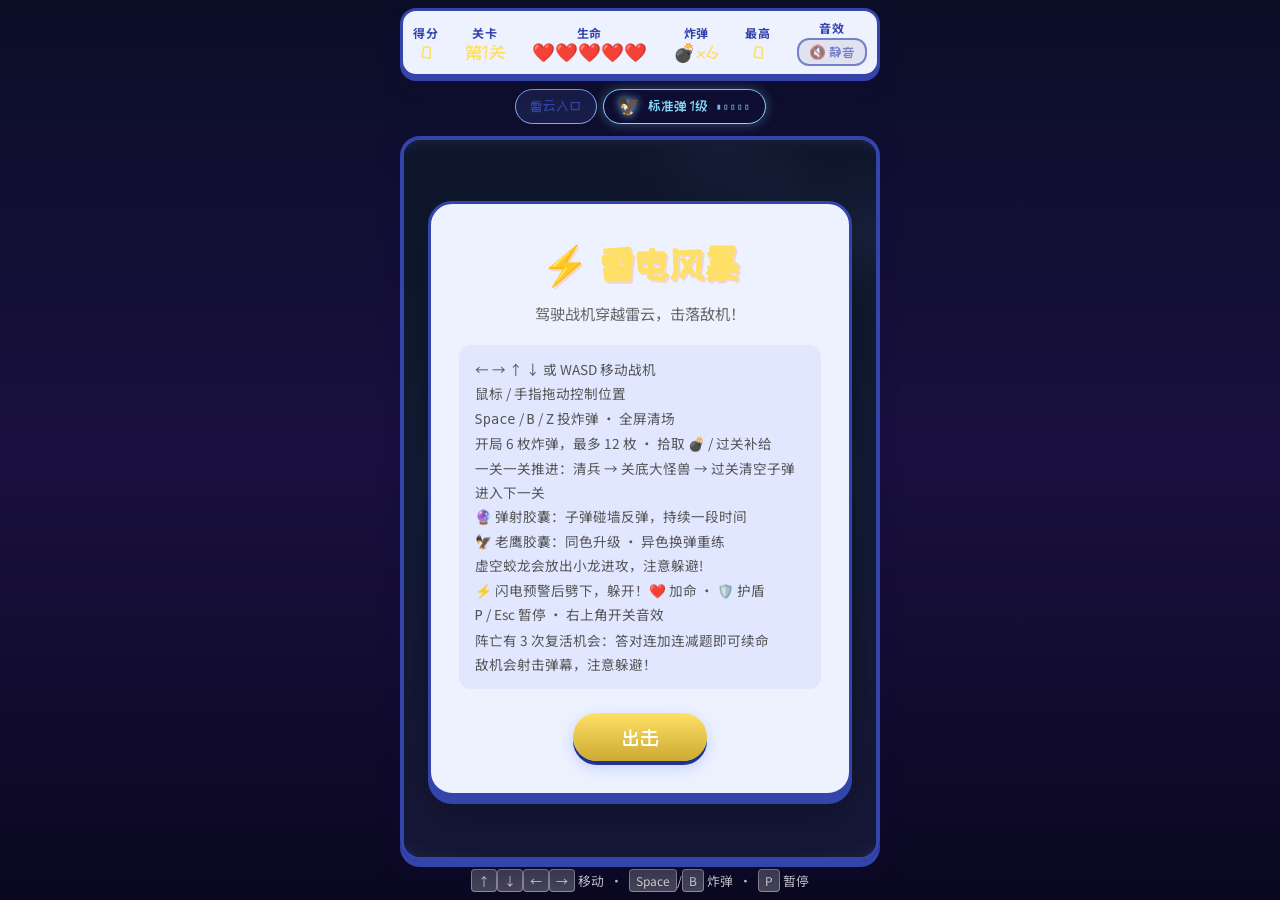
<file: leidian/index.html>
<!DOCTYPE html>
<html lang="zh-CN">
<head>
  <meta charset="UTF-8">
  <meta name="viewport" content="width=device-width, initial-scale=1.0, user-scalable=no">
  <title>雷电风暴 · Thunder Strike</title>
  <link rel="preconnect" href="https://fonts.googleapis.com">
  <link rel="preconnect" href="https://fonts.gstatic.com" crossorigin>
  <link href="https://fonts.googleapis.com/css2?family=ZCOOL+KuaiLe&family=Noto+Sans+SC:wght@400;700&display=swap" rel="stylesheet">
  <link rel="stylesheet" href="style.css">
</head>
<body>
  <div id="app">
    <header class="hud">
      <div class="hud-item">
        <span class="hud-label">得分</span>
        <span id="score" class="hud-value">0</span>
      </div>
      <div class="hud-item">
        <span class="hud-label">关卡</span>
        <span id="stage" class="hud-value" title="雷云入口">第1关</span>
      </div>
      <div class="hud-item">
        <span class="hud-label">生命</span>
        <span id="lives" class="hud-value">❤️❤️❤️❤️❤️</span>
      </div>
      <div class="hud-item">
        <span class="hud-label">炸弹</span>
        <span id="bombs" class="hud-value">💣💣💣</span>
      </div>
      <div class="hud-item">
        <span class="hud-label">最高</span>
        <span id="highscore" class="hud-value">0</span>
      </div>
      <div class="hud-item hud-item--mute">
        <span class="hud-label">音效</span>
        <button id="btn-mute" class="btn-mute muted" type="button" title="点击开启音效">🔇 静音</button>
      </div>
    </header>

    <div id="weapons" class="weapons-bar"></div>

    <div class="canvas-wrap">
      <canvas id="game" width="480" height="720"></canvas>
      <button id="btn-bomb" class="btn-bomb" type="button" title="投炸弹" disabled>💣 3</button>

      <div id="overlay-start" class="overlay">
        <div class="overlay-card">
          <h1>⚡ 雷电风暴</h1>
          <p class="subtitle">驾驶战机穿越雷云，击落敌机！</p>
          <ul class="tips">
            <li>← → ↑ ↓ 或 WASD 移动战机</li>
            <li>鼠标 / 手指拖动控制位置</li>
            <li><kbd>Space</kbd> / <kbd>B</kbd> / <kbd>Z</kbd> 投炸弹 · 全屏清场</li>
            <li>开局 6 枚炸弹，最多 12 枚 · 拾取 💣 / 过关补给</li>
            <li>一关一关推进：清兵 → 关底大怪兽 → 过关清空子弹进入下一关</li>
            <li>🔮 弹射胶囊：子弹碰墙反弹，持续一段时间</li>
            <li>🦅 老鹰胶囊：同色升级 · 异色换弹重练</li>
            <li>虚空蛟龙会放出小龙进攻，注意躲避!</li>
            <li>⚡ 闪电预警后劈下，躲开！❤️ 加命 · 🛡️ 护盾</li>
            <li><kbd>P</kbd> / Esc 暂停 · 右上角开关音效</li>
            <li>阵亡有 3 次复活机会：答对连加连减题即可续命</li>
            <li>敌机会射击弹幕，注意躲避！</li>
          </ul>
          <button id="btn-start" class="btn-primary">出击</button>
        </div>
      </div>

      <div id="overlay-pause" class="overlay hidden">
        <div class="overlay-card">
          <h2 class="overlay-title">暂停</h2>
          <button id="btn-resume" class="btn-primary">继续</button>
        </div>
      </div>

      <div id="overlay-revive" class="overlay hidden">
        <div class="overlay-card overlay-card--revive">
          <h2 class="overlay-title">最后机会！</h2>
          <p class="revive-hint">答对这道连加连减题即可复活（每局共 3 次）</p>
          <div id="revive-expr" class="revive-expr">1 + 2 - 3 = ?</div>
          <form id="revive-form" class="revive-form" autocomplete="off">
            <input id="revive-answer" class="revive-input" type="number" inputmode="numeric" placeholder="答案" required>
            <button type="submit" class="btn-primary">复活</button>
          </form>
          <p id="revive-feedback" class="revive-feedback"></p>
          <button id="btn-revive-skip" class="btn-secondary" type="button">放弃复活</button>
        </div>
      </div>

      <div id="overlay-gameover" class="overlay hidden">
        <div class="overlay-card overlay-card--gameover">
          <h2 class="overlay-title">游戏结束</h2>
          <div class="score-panel">
            <span class="score-label">本次得分</span>
            <span id="final-score" class="score-number">0</span>
          </div>
          <div id="new-record" class="record-badge hidden">🎉 新纪录</div>
          <button id="btn-restart" class="btn-primary">再来一局</button>
        </div>
      </div>
    </div>

    <footer class="controls-hint">
      <kbd>↑</kbd><kbd>↓</kbd><kbd>←</kbd><kbd>→</kbd> 移动 &nbsp;·&nbsp;
      <kbd>Space</kbd>/<kbd>B</kbd> 炸弹 &nbsp;·&nbsp; <kbd>P</kbd> 暂停
    </footer>
  </div>

  <script src="audio.js"></script>
  <script src="game.js"></script>
</body>
</html>
</file>
<file: leidian/style.css>
*,
*::before,
*::after {
  box-sizing: border-box;
  margin: 0;
  padding: 0;
}

:root {
  --sky-top: #0a0e27;
  --sky-bottom: #1a1040;
  --grass: #141b3d;
  --grass-dark: #0a0820;
  --wood: #3344aa;
  --wood-light: #6677cc;
  --cream: #eef2ff;
  --accent: #ffe066;
  --accent-dark: #ccaa33;
  --shadow: rgba(20, 10, 60, 0.45);
  --font-display: 'ZCOOL KuaiLe', cursive;
  --font-body: 'Noto Sans SC', sans-serif;
}

html, body {
  height: 100%;
  overflow: hidden;
}

body {
  font-family: var(--font-body);
  background: linear-gradient(180deg, var(--sky-top) 0%, var(--sky-bottom) 50%, #0a0820 100%);
  display: flex;
  align-items: stretch;
  justify-content: center;
  min-height: 100dvh;
  padding: max(8px, env(safe-area-inset-top)) 8px max(8px, env(safe-area-inset-bottom));
}

#app {
  display: flex;
  flex-direction: column;
  align-items: center;
  gap: 8px;
  width: 100%;
  max-width: 520px;
  height: 100%;
  max-height: 100dvh;
  overflow: hidden;
}

.hud {
  display: flex;
  justify-content: space-between;
  align-items: center;
  gap: 4px;
  width: 100%;
  max-width: 480px;
  background: var(--cream);
  border: 3px solid var(--wood);
  border-radius: 16px;
  padding: 8px 10px;
  box-shadow: 0 4px 0 var(--wood), 0 8px 20px var(--shadow);
  flex-wrap: wrap;
}

.hud-item {
  display: flex;
  flex-direction: column;
  align-items: center;
  gap: 2px;
}

.hud-label {
  font-size: 0.75rem;
  color: var(--wood);
  font-weight: 700;
  letter-spacing: 0.05em;
}

.hud-value {
  font-family: var(--font-display);
  font-size: 1.15rem;
  color: var(--accent);
  line-height: 1;
  white-space: nowrap;
}

.hud-item--mute {
  justify-content: center;
}

.btn-mute {
  font-family: var(--font-display);
  font-size: 0.85rem;
  line-height: 1.2;
  color: var(--wood);
  background: rgba(51, 68, 170, 0.12);
  border: 2px solid var(--wood);
  border-radius: 12px;
  padding: 4px 10px;
  min-width: 52px;
  cursor: pointer;
  transition: transform 0.12s, background 0.15s, box-shadow 0.15s;
  position: relative;
  z-index: 100;
  pointer-events: auto;
  -webkit-tap-highlight-color: transparent;
  touch-action: manipulation;
}

.btn-mute.sound-on {
  background: rgba(100, 180, 255, 0.2);
  box-shadow: 0 0 8px rgba(100, 180, 255, 0.35);
}

.btn-mute--tap {
  transform: scale(0.92);
  background: rgba(255, 224, 102, 0.35);
}

.btn-mute:hover {
  transform: scale(1.05);
}

.btn-mute.muted {
  opacity: 0.65;
  background: rgba(80, 80, 100, 0.15);
  box-shadow: none;
}

.sound-toast {
  position: fixed;
  top: 20%;
  left: 50%;
  transform: translate(-50%, -8px);
  background: rgba(15, 20, 50, 0.92);
  color: #ffe066;
  font-family: var(--font-display);
  font-size: 1.1rem;
  padding: 10px 22px;
  border-radius: 12px;
  border: 2px solid #6677cc;
  z-index: 9999;
  pointer-events: none;
  opacity: 0;
  transition: opacity 0.2s, transform 0.2s;
}

.sound-toast.show {
  opacity: 1;
  transform: translate(-50%, 0);
}

.hud {
  position: relative;
  z-index: 50;
  flex-shrink: 0;
  width: 100%;
  max-width: 480px;
}

.weapons-bar {
  display: flex;
  flex-wrap: wrap;
  gap: 6px;
  justify-content: center;
  width: 100%;
  max-width: 480px;
  min-height: 28px;
  padding: 4px 8px;
  flex-shrink: 0;
}

.weapon-tag {
  font-family: var(--font-display);
  font-size: 0.85rem;
  color: var(--wc, var(--accent));
  background: rgba(20, 20, 60, 0.08);
  border: 1.5px solid var(--wc, var(--accent));
  border-radius: 999px;
  padding: 4px 14px;
  line-height: 1.4;
  display: inline-flex;
  align-items: center;
  gap: 8px;
}

.weapon-active {
  background: rgba(20, 20, 80, 0.12);
  box-shadow: 0 0 12px color-mix(in srgb, var(--wc) 35%, transparent);
}

.weapon-eagle {
  font-size: 1.1rem;
  filter: drop-shadow(0 0 4px var(--wc));
}

.weapon-stage {
  --wc: #88aaff;
  color: #3344aa;
  background: rgba(100, 140, 255, 0.12);
}

.weapon-bounce {
  --wc: #c88cff;
  color: #6633aa;
  background: rgba(200, 140, 255, 0.18);
  animation: bouncePulse 0.8s ease-in-out infinite alternate;
}

@keyframes bouncePulse {
  from { box-shadow: 0 0 0 rgba(200, 140, 255, 0); }
  to { box-shadow: 0 0 10px rgba(200, 140, 255, 0.45); }
}

.weapon-bars {
  font-size: 0.7rem;
  letter-spacing: 1px;
  opacity: 0.85;
}

.canvas-wrap {
  position: relative;
  flex: 1;
  min-height: 0;
  width: 100%;
  max-width: 480px;
  display: flex;
  align-items: center;
  justify-content: center;
  border: 4px solid var(--wood);
  border-radius: 20px;
  overflow: hidden;
  box-shadow:
    0 6px 0 var(--wood),
    0 12px 30px var(--shadow),
    inset 0 0 60px rgba(255, 255, 255, 0.15);
  line-height: 0;
}

.btn-bomb {
  position: absolute;
  right: 14px;
  bottom: 18px;
  z-index: 5;
  width: 64px;
  height: 64px;
  border-radius: 50%;
  border: 3px solid #ffcc66;
  background: radial-gradient(circle at 35% 30%, #ffe9a8, #cc7722 70%, #884400);
  color: #1a1040;
  font-family: var(--font-display);
  font-size: 1rem;
  font-weight: 700;
  cursor: pointer;
  box-shadow: 0 4px 0 #664400, 0 8px 18px rgba(0, 0, 0, 0.35);
  touch-action: manipulation;
  -webkit-tap-highlight-color: transparent;
  line-height: 1.1;
  transition: transform 0.1s, opacity 0.15s;
}

.btn-bomb:hover:not(:disabled) {
  transform: scale(1.06);
}

.btn-bomb:active:not(:disabled) {
  transform: scale(0.94);
  box-shadow: 0 2px 0 #664400, 0 4px 10px rgba(0, 0, 0, 0.3);
}

.btn-bomb:disabled {
  opacity: 0.35;
  cursor: not-allowed;
  filter: grayscale(0.4);
}

#game {
  display: block;
  width: 100%;
  max-width: 480px;
  max-height: 100%;
  height: auto;
  touch-action: none;
  cursor: none;
}

.overlay {
  position: absolute;
  inset: 0;
  display: flex;
  align-items: center;
  justify-content: center;
  background: rgba(20, 30, 50, 0.55);
  backdrop-filter: blur(4px);
  z-index: 10;
  transition: opacity 0.3s ease;
  line-height: 1.5;
}

.overlay.hidden {
  display: none;
}

.overlay-card {
  background: var(--cream);
  border: 3px solid var(--wood);
  border-radius: 24px;
  padding: 32px 28px;
  text-align: center;
  max-width: 90%;
  min-width: 240px;
  box-shadow: 0 8px 0 var(--wood), 0 16px 40px rgba(0, 0, 0, 0.3);
  animation: popIn 0.4s cubic-bezier(0.34, 1.56, 0.64, 1);
  display: flex;
  flex-direction: column;
  align-items: center;
  gap: 0;
}

.overlay-title {
  font-family: var(--font-display);
  font-size: 1.75rem;
  color: var(--wood);
  margin: 0 0 20px;
  line-height: 1.2;
}

@keyframes popIn {
  from {
    opacity: 0;
    transform: scale(0.8) translateY(20px);
  }
  to {
    opacity: 1;
    transform: scale(1) translateY(0);
  }
}

.overlay-card h1 {
  font-family: var(--font-display);
  font-size: 2.4rem;
  color: var(--accent);
  margin-bottom: 8px;
  text-shadow: 2px 2px 0 rgba(255, 107, 53, 0.2);
}

.overlay-card h2:not(.overlay-title) {
  font-family: var(--font-display);
  font-size: 2rem;
  color: var(--wood);
  margin: 0 0 20px;
  line-height: 1.2;
}

.subtitle {
  color: #666;
  font-size: 0.95rem;
  margin-bottom: 20px;
}

.tips {
  list-style: none;
  text-align: left;
  font-size: 0.85rem;
  color: #555;
  line-height: 1.8;
  margin-bottom: 24px;
  padding: 12px 16px;
  background: rgba(100, 140, 255, 0.1);
  border-radius: 12px;
}

.btn-primary {
  font-family: var(--font-display);
  font-size: 1.3rem;
  color: white;
  background: linear-gradient(180deg, var(--accent) 0%, var(--accent-dark) 100%);
  border: none;
  border-radius: 50px;
  padding: 14px 48px;
  cursor: pointer;
  box-shadow: 0 4px 0 #223388, 0 6px 16px rgba(100, 140, 255, 0.35);
  transition: transform 0.1s, box-shadow 0.1s;
}

.btn-primary:hover {
  transform: translateY(-2px);
  box-shadow: 0 6px 0 #223388, 0 10px 24px rgba(100, 140, 255, 0.45);
}

.btn-primary:active {
  transform: translateY(2px);
  box-shadow: 0 2px 0 #223388;
}

.overlay-card--gameover {
  padding: 28px 32px 32px;
}

.score-panel {
  display: flex;
  flex-direction: column;
  align-items: center;
  gap: 4px;
  width: 100%;
  padding: 16px 20px;
  margin-bottom: 16px;
  background: rgba(255, 224, 102, 0.12);
  border: 2px dashed rgba(139, 90, 43, 0.25);
  border-radius: 16px;
}

.score-label {
  font-size: 0.85rem;
  font-weight: 700;
  color: var(--wood);
  letter-spacing: 0.08em;
  line-height: 1.4;
}

.score-number {
  font-family: var(--font-display);
  font-size: 3rem;
  color: var(--accent);
  line-height: 1.1;
}

.record-badge {
  display: inline-block;
  font-family: var(--font-display);
  font-size: 1rem;
  color: #c47d00;
  background: linear-gradient(180deg, #fff3c4 0%, #ffe08a 100%);
  border: 2px solid #f5a623;
  border-radius: 999px;
  padding: 6px 18px;
  margin-bottom: 20px;
  line-height: 1.4;
  animation: badgePulse 1.2s ease infinite alternate;
}

.record-badge.hidden {
  display: none;
}

@keyframes badgePulse {
  from {
    box-shadow: 0 0 0 0 rgba(245, 166, 35, 0.4);
  }
  to {
    box-shadow: 0 0 0 8px rgba(245, 166, 35, 0);
  }
}

.overlay-card--gameover .btn-primary {
  width: 100%;
  margin-top: 4px;
}

.overlay-card--revive {
  max-width: 340px;
  gap: 12px;
}

.revive-hint {
  font-size: 0.9rem;
  color: var(--wood);
  line-height: 1.45;
  margin: 0;
}

.revive-expr {
  font-family: var(--font-display);
  font-size: 1.65rem;
  color: #3344aa;
  background: rgba(100, 140, 255, 0.12);
  border: 2px dashed rgba(51, 68, 170, 0.35);
  border-radius: 14px;
  padding: 14px 16px;
  width: 100%;
  letter-spacing: 0.04em;
}

.revive-form {
  display: flex;
  flex-direction: column;
  gap: 10px;
  width: 100%;
}

.revive-input {
  font-family: var(--font-display);
  font-size: 1.5rem;
  text-align: center;
  color: #1a1040;
  background: #fff;
  border: 3px solid var(--wood);
  border-radius: 14px;
  padding: 10px 14px;
  width: 100%;
  outline: none;
}

.revive-input:focus {
  border-color: #6677cc;
  box-shadow: 0 0 0 3px rgba(100, 140, 255, 0.25);
}

.revive-feedback {
  min-height: 1.2em;
  font-size: 0.95rem;
  font-weight: 700;
  color: #cc3355;
  margin: 0;
}

.revive-feedback.ok {
  color: #2a8a4a;
}

.btn-secondary {
  font-family: var(--font-body);
  font-size: 0.95rem;
  font-weight: 700;
  color: var(--wood);
  background: transparent;
  border: 2px solid rgba(51, 68, 170, 0.35);
  border-radius: 50px;
  padding: 10px 24px;
  cursor: pointer;
  width: 100%;
}

.btn-secondary:hover {
  background: rgba(51, 68, 170, 0.08);
}

.controls-hint {
  font-size: 0.8rem;
  color: rgba(255, 255, 255, 0.85);
  text-shadow: 0 1px 2px rgba(0, 0, 0, 0.2);
  flex-shrink: 0;
}

.controls-hint kbd {
  display: inline-block;
  background: rgba(255, 255, 255, 0.25);
  border: 1px solid rgba(255, 255, 255, 0.4);
  border-radius: 4px;
  padding: 2px 6px;
  font-family: var(--font-body);
  font-size: 0.75rem;
}

@keyframes shake {
  0%, 100% { transform: translateX(0); }
  20% { transform: translateX(-6px); }
  40% { transform: translateX(6px); }
  60% { transform: translateX(-4px); }
  80% { transform: translateX(4px); }
}

.canvas-wrap.shake,
#game.shake {
  animation: shake 0.3s ease;
}

@media (max-width: 520px) {
  .hud {
    padding: 6px 6px;
  }

  .hud-label {
    font-size: 0.65rem;
  }

  .hud-value {
    font-size: 0.95rem;
  }

  .btn-mute {
    font-size: 0.75rem;
    min-width: 44px;
    padding: 3px 6px;
  }

  .btn-bomb {
    width: 56px;
    height: 56px;
    font-size: 0.9rem;
    right: 10px;
    bottom: 14px;
  }

  .overlay-card h1 {
    font-size: 2rem;
  }

  .controls-hint {
    display: none;
  }
}
</file>
